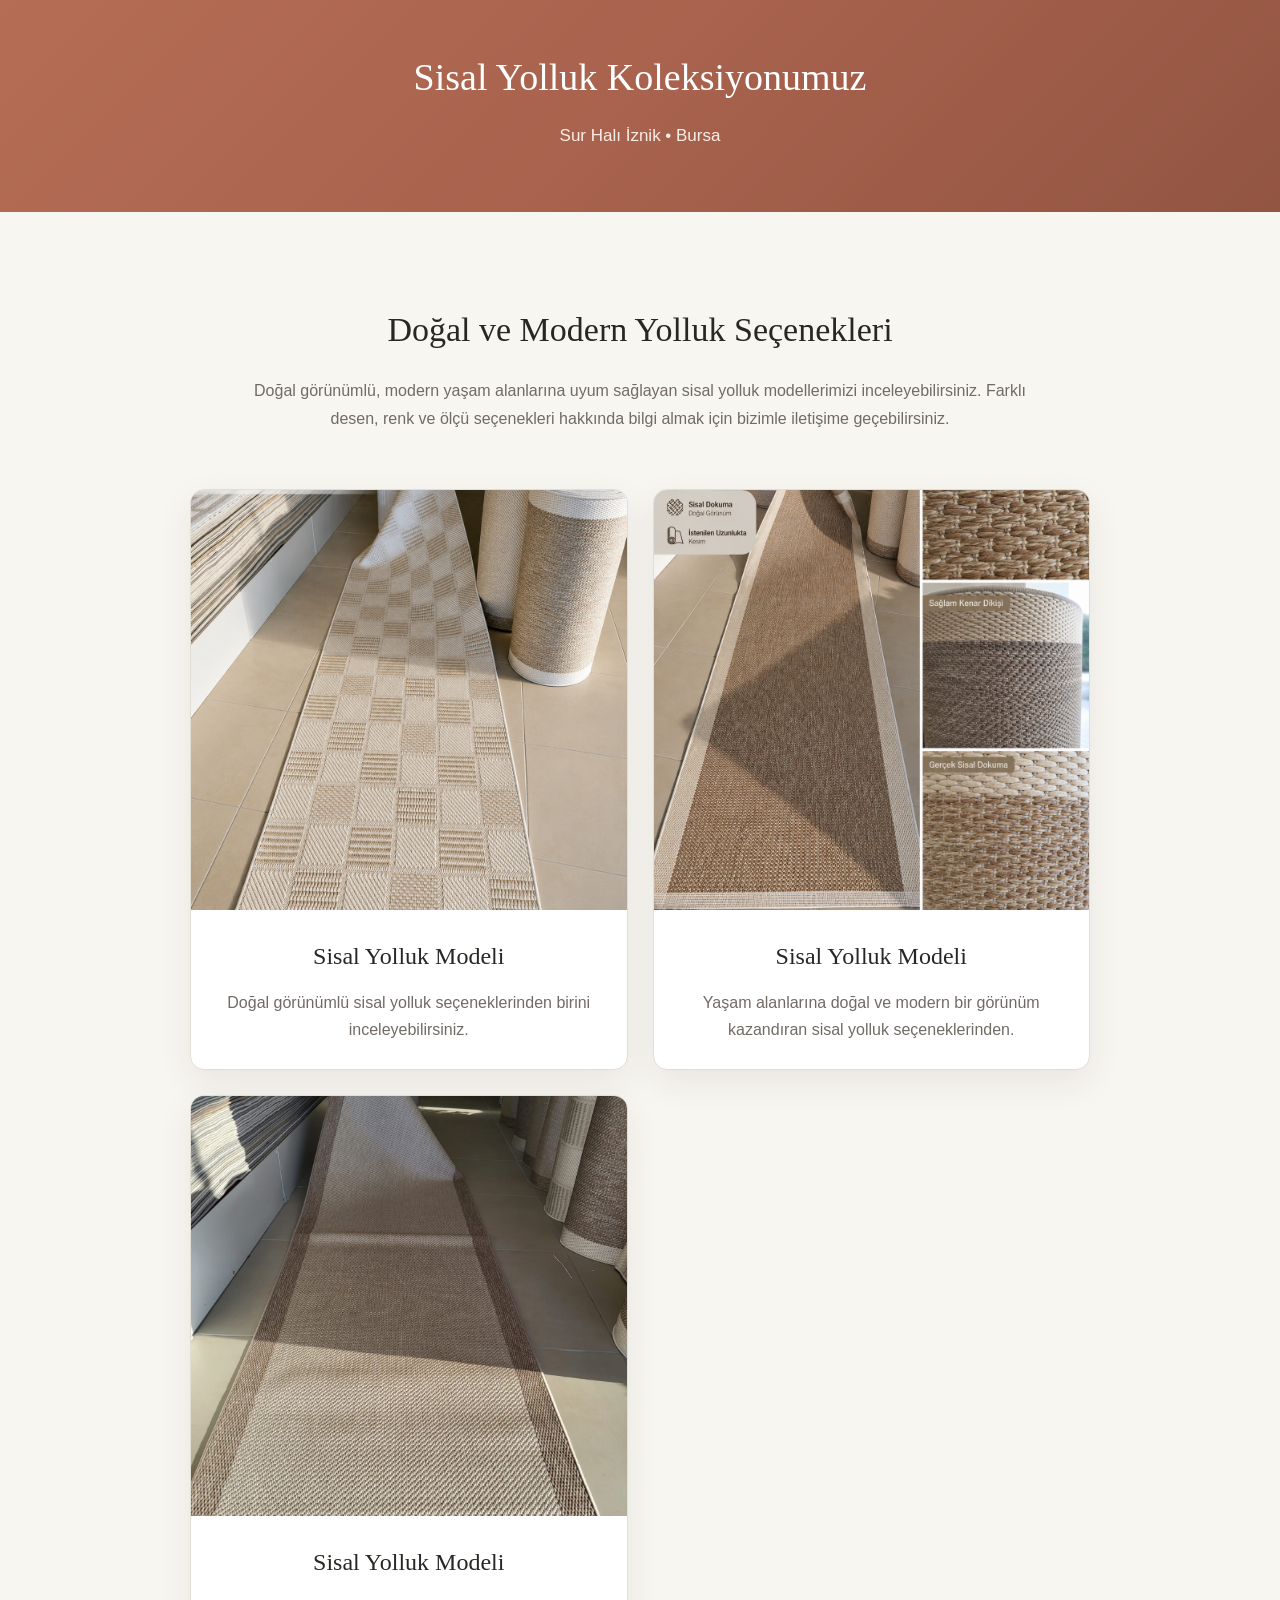
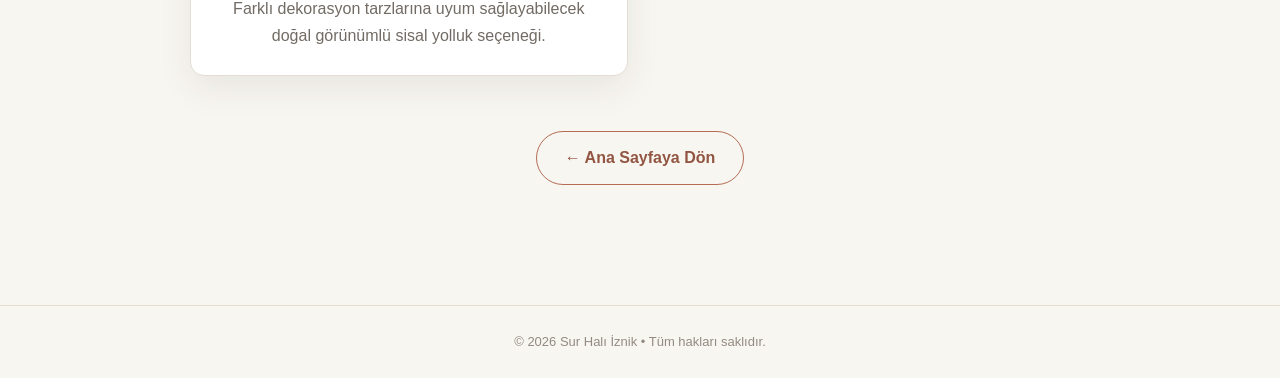
<file: sisal-yolluklar.html>
<!DOCTYPE html>
<html lang="tr">

<head>

  <meta charset="UTF-8">

  <meta
    name="viewport"
    content="width=device-width, initial-scale=1.0"
  >

  <title>Sur Halı İznik | Sisal Yolluklar</title>


  <meta
    name="description"
    content="Sur Halı İznik sisal yolluk koleksiyonu. Doğal görünümlü, modern yaşam alanlarına uyum sağlayan sisal yolluk modellerimizi inceleyin."
  >


  <meta
    name="keywords"
    content="Sur Halı İznik, sisal yolluk, sisal halı, sisal yolluk modelleri, İznik yolluk, Bursa yolluk"
  >


  <meta
    name="robots"
    content="index, follow"
  >


  <meta
    name="theme-color"
    content="#6d3f2f"
  >


  <style>

    * {
      box-sizing: border-box;
    }


    body {

      margin: 0;

      font-family:
        Arial,
        Helvetica,
        sans-serif;

      background: #f8f6f1;

      color: #292724;

      line-height: 1.7;

    }


    header {

      background:
        linear-gradient(
          135deg,
          #b56d55 0%,
          #a8624d 50%,
          #925542 100%
        );

      color: #fff;

      text-align: center;

      padding: 45px 20px;

    }


    header h1 {

      margin: 0;

      font-family: Georgia, serif;

      font-weight: 500;

      font-size: 38px;

    }


    header p {

      margin-top: 12px;

      font-size: 17px;

      color: #f8eee8;

    }


    .container {

      width: min(1160px, 92%);

      margin: auto;

      padding: 60px 0;

    }


    .intro {

      max-width: 780px;

      margin:
        0
        auto
        55px;

      text-align: center;

    }


    .intro h2 {

      font-family: Georgia, serif;

      font-size: 34px;

      font-weight: 500;

      margin-bottom: 18px;

    }


    .intro p {

      color: #716b64;

      line-height: 1.8;

    }


    .gallery {

      display: grid;

      grid-template-columns:
        repeat(
          2,
          minmax(
            280px,
            1fr
          )
        );

      gap: 25px;

      max-width: 900px;

      margin: auto;

    }


    .card {

      background: #fff;

      border:
        1px
        solid
        #e3ddd4;

      border-radius: 14px;

      overflow: hidden;

      box-shadow:
        0
        12px
        35px
        rgba(
          50,
          42,
          34,
          .08
        );

      transition: .30s;

    }


    .card:hover {

      transform:
        translateY(
          -6px
        );

      box-shadow:
        0
        18px
        45px
        rgba(
          50,
          42,
          34,
          .13
        );

    }


    .card img {

      width: 100%;

      height: 420px;

      object-fit: cover;

      object-position: center;

      display: block;

      transition: .5s;

    }


    .card:hover img {

      transform:
        scale(
          1.03
        );

    }


    .card-content {

      padding: 26px;

      text-align: center;

    }


    .card h3 {

      margin:
        0
        0
        12px;

      font-family: Georgia, serif;

      font-size: 24px;

      font-weight: 500;

    }


    .card p {

      margin: 0;

      color: #716b64;

    }


    .back {

      text-align: center;

      margin-top: 55px;

    }


    .back a {

      display: inline-block;

      padding:
        12px
        28px;

      border:
        1px
        solid
        #b56d55;

      border-radius: 999px;

      text-decoration: none;

      color: #925542;

      font-weight: bold;

      transition: .25s;

    }


    .back a:hover {

      background: #b56d55;

      color: #fff;

    }


    footer {

      margin-top: 60px;

      padding: 25px;

      border-top:
        1px
        solid
        #e3ddd4;

      text-align: center;

      font-size: 13px;

      color: #938a82;

    }


    @media (
      max-width: 700px
    ) {


      header h1 {

        font-size: 30px;

      }


      .container {

        padding:
          40px
          0;

      }


      .intro h2 {

        font-size: 29px;

      }


      .gallery {

        grid-template-columns: 1fr;

      }


      .card img {

        height: 380px;

      }

    }

  </style>

</head>


<body>


<header>

  <h1>
    Sisal Yolluk Koleksiyonumuz
  </h1>

  <p>
    Sur Halı İznik • Bursa
  </p>

</header>



<div class="container">


  <div class="intro">

    <h2>
      Doğal ve Modern Yolluk Seçenekleri
    </h2>

    <p>
      Doğal görünümlü, modern yaşam alanlarına uyum sağlayan
      sisal yolluk modellerimizi inceleyebilirsiniz.
      Farklı desen, renk ve ölçü seçenekleri hakkında bilgi almak
      için bizimle iletişime geçebilirsiniz.
    </p>

  </div>



  <div class="gallery">


    <!-- ==================================================
         SİSAL YOLLUK MODELİ 1
    =================================================== -->

    <div class="card">

      <img
        src="resimler/sisal-yolluklar/sisal-yolluk-1.png"
        alt="Sur Halı İznik Sisal Yolluk Modeli 1"
        loading="lazy"
      >

      <div class="card-content">

        <h3>
          Sisal Yolluk Modeli
        </h3>

        <p>
          Doğal görünümlü sisal yolluk seçeneklerinden
          birini inceleyebilirsiniz.
        </p>

      </div>

    </div>



    <!-- ==================================================
         SİSAL YOLLUK MODELİ 2
    =================================================== -->

    <div class="card">

      <img
        src="resimler/sisal-yolluklar/sisal-yolluk-2.png"
        alt="Sur Halı İznik Sisal Yolluk Modeli 2"
        loading="lazy"
      >

      <div class="card-content">

        <h3>
          Sisal Yolluk Modeli
        </h3>

        <p>
          Yaşam alanlarına doğal ve modern bir görünüm
          kazandıran sisal yolluk seçeneklerinden.
        </p>

      </div>

    </div>



    <!-- ==================================================
         SİSAL YOLLUK MODELİ 3
    =================================================== -->

    <div class="card">

      <img
        src="resimler/sisal-yolluklar/sisal-yolluk-3.jpg"
        alt="Sur Halı İznik Sisal Yolluk Modeli 3"
        loading="lazy"
      >

      <div class="card-content">

        <h3>
          Sisal Yolluk Modeli
        </h3>

        <p>
          Farklı dekorasyon tarzlarına uyum sağlayabilecek
          doğal görünümlü sisal yolluk seçeneği.
        </p>

      </div>

    </div>


  </div>



  <!-- ==================================================
       ANA SAYFAYA DÖN
  =================================================== -->

  <div class="back">

    <a href="index.html">
      ← Ana Sayfaya Dön
    </a>

  </div>


</div>



<footer>

  © 2026 Sur Halı İznik • Tüm hakları saklıdır.

</footer>


</body>

</html>
</file>
